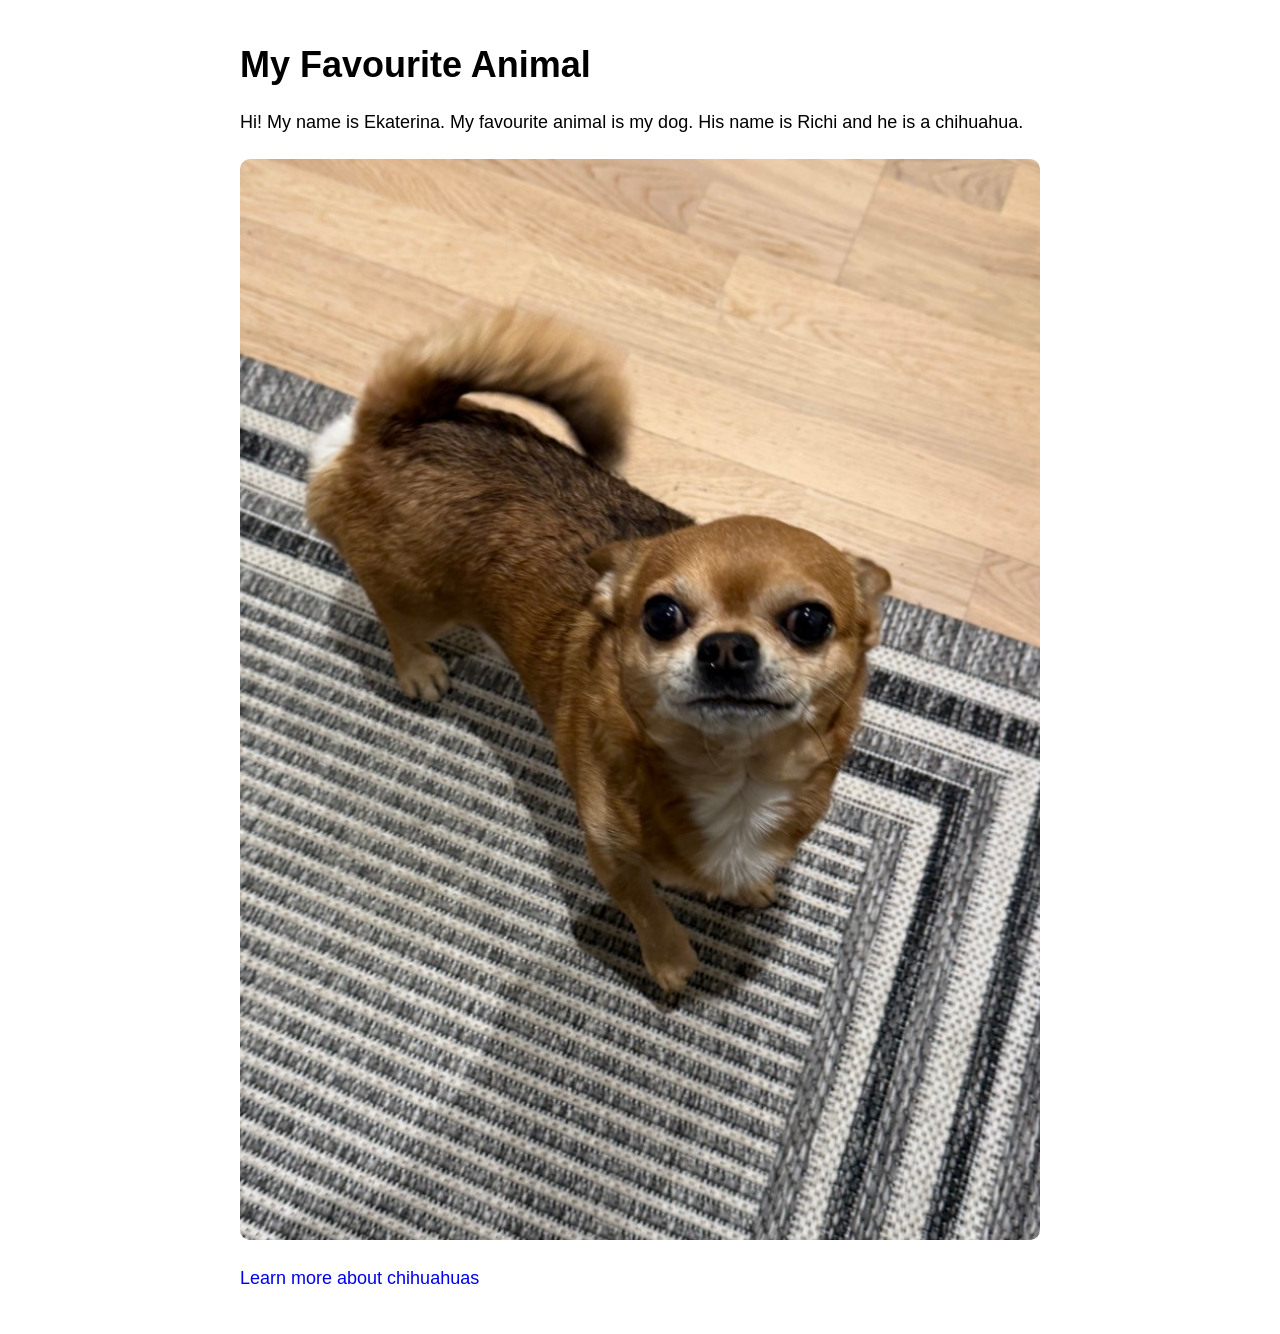
<file: kehittäminen/ws01/index.html>
<!DOCTYPE html>
<html lang="en">
<head>
    <meta charset="UTF-8">
    <meta name="viewport" content="width=device-width, initial-scale=1.0">
    <title>My Favourite Animal</title>

    <link rel="stylesheet" href="styles.css">

</head>

<body>

    <h1>My Favourite Animal</h1>

    <p>
        Hi! My name is Ekaterina.
        My favourite animal is my dog. His name is Richi and he is a chihuahua.
    </p>

    <img src="images/richi.png/richi.png" alt=" Richi " width="800"> 

    <p>
        <a href="https://fi.wikipedia.org/wiki/Chihuahua_(koira)" target="_blank">
            Learn more about chihuahuas
        </a>
    </p>

</body>
</html>
</file>
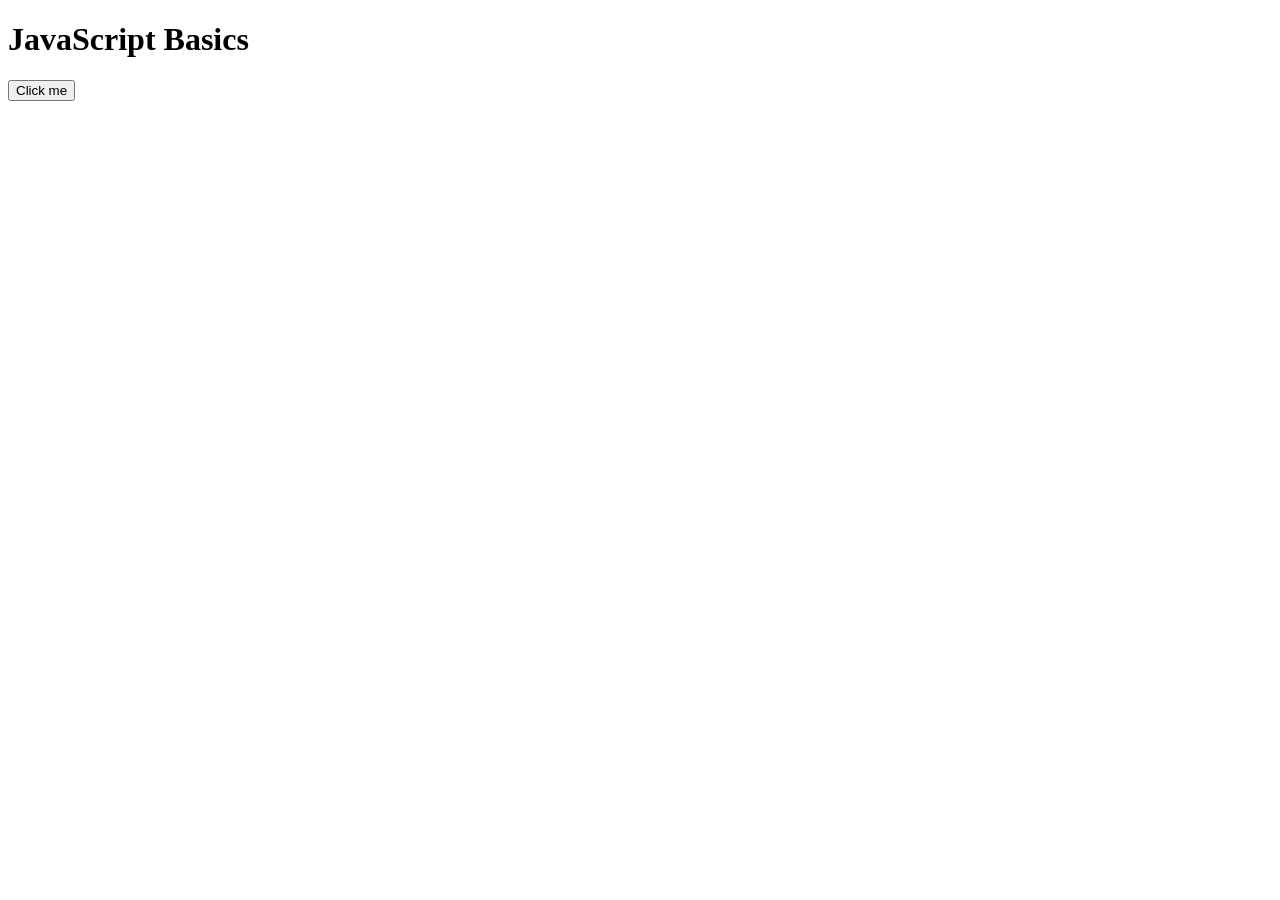
<file: kehittäminen/ws01/WS02_JS_basics/index.html>
<!DOCTYPE html>
<html lang="en">
    <head>
        <meta charset="UTF-8">
        <meta name="viewport" content="width=device-width, initial-scale=1.0">
        <title>JavaScript Basics</title>
    </head>
    <body>

        <h1>JavaScript Basics</h1>

        <button onclick="showMessage()">Click me</button>

        <script src="js/script.js"></script>

    
    </body>
</html>
</file>
<file: kehittäminen/ws01/styles.css>
body {

    font-family: Helvetica, sans-serif;
    max-width: 800px;
    margin: 0 auto;
    padding: 20px;
}
h1 {
    color:bisque(199, 34%, 45%);
    font-size: 36px;
    margin-bottom: 20px;
    }


p {
    font-size: 18px;
    line-height: 1.8;
    margin-bottom: 20px;
    }

img {
    max-width: 100%;
    border-radius: 10px;
    }

a {
    color: bisque(199, 34%, 45%);
    text-decoration: wavy;
}

a:hover {
    text-decoration: line-through;
   }
</file>
